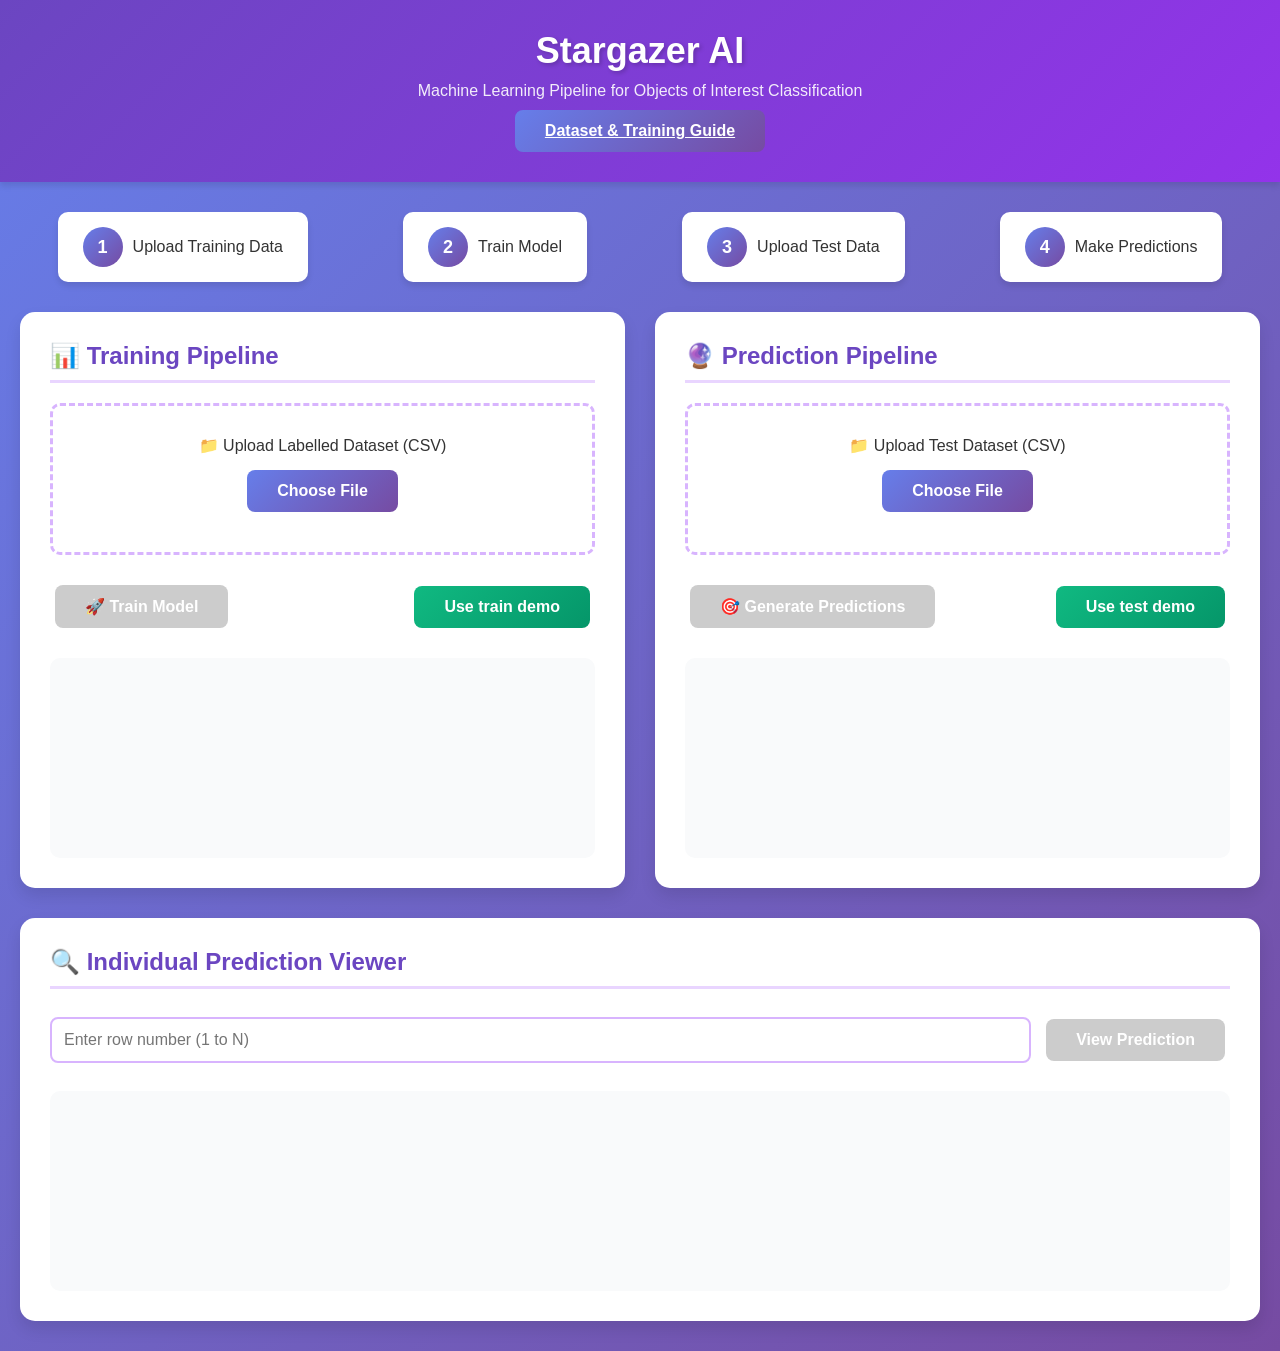
<file: templates/index.html>
<!DOCTYPE html>
<html lang="en">
<head>
    <meta charset="UTF-8">
    <meta name="viewport" content="width=device-width, initial-scale=1.0">
    <title>Exoplanet Disposition Predictor</title>
    <link rel="stylesheet" href="/static/styles.css">
</head>
<body>
    <div class="title_card">
        <h1>Stargazer AI</h1>
        <p>Machine Learning Pipeline for Objects of Interest Classification</p>
        <div style="margin-top:10px;">
            <a class="file-label" href="/guide">Dataset & Training Guide</a>
        </div>
    </div>
    
    <div class="container">
        <div class="workflow-steps">
            <div class="step" id="step1">
                <div class="step-number">1</div>
                <span>Upload Training Data</span>
            </div>
            <div class="step" id="step2">
                <div class="step-number">2</div>
                <span>Train Model</span>
            </div>
            <div class="step" id="step3">
                <div class="step-number">3</div>
                <span>Upload Test Data</span>
            </div>
            <div class="step" id="step4">
                <div class="step-number">4</div>
                <span>Make Predictions</span>
            </div>
        </div>
        
        <div class="bigbox">
            <div class="box">
                <h2>📊 Training Pipeline</h2>
                
                <div class="upload-area" id="labelledUploadArea">
                    <p style="margin-bottom: 15px;">📁 Upload Labelled Dataset (CSV)</p>
                    <label for="labelledFile" class="file-label">Choose File</label>
                    <input type="file" id="labelledFile" accept=".csv">
                    <p id="labelledFileName" style="margin-top: 10px; color: #6B7280;"></p>
                </div>
                
                <div style="display:flex; justify-content:space-between; align-items:center; width:100%; gap:10px; margin-top:8px;">
                    <div>
                        <button id="trainBtn" disabled>🚀 Train Model</button>
                    </div>
                    <div>
                        <button id="demoTrainBtn" class="small">Use train demo</button>
                    </div>
                </div>
                
                <div class="output-section" id="trainingOutput"></div>
            </div>
            
            <div class="box">
                <h2>🔮 Prediction Pipeline</h2>
                
                <div class="upload-area" id="unlabelledUploadArea">
                    <p style="margin-bottom: 15px;">📁 Upload Test Dataset (CSV)</p>
                    <label for="unlabelledFile" class="file-label">Choose File</label>
                    <input type="file" id="unlabelledFile" accept=".csv">
                    <p id="unlabelledFileName" style="margin-top: 10px; color: #6B7280;"></p>
                </div>
                
                <div style="display:flex; justify-content:space-between; align-items:center; width:100%; gap:10px; margin-top:8px;">
                    <div>
                        <button id="predictBtn" disabled>🎯 Generate Predictions</button>
                    </div>
                    <div>
                        <button id="demoTestBtn" class="small">Use test demo</button>
                    </div>
                </div>
                
                <div class="output-section" id="predictionOutput"></div>
            </div>
        </div>
        
        <div class="box" style="grid-column: 1 / -1;">
            <h2>🔍 Individual Prediction Viewer</h2>
            
            <div class="row-input-section">
                <input type="number" id="rowNumber" placeholder="Enter row number (1 to N)" min="1">
                <button id="viewPredictionBtn" disabled>View Prediction</button>
            </div>
            
            <div class="output-section" id="rowPredictionOutput"></div>
        </div>
    </div>
    
    <script>
        let totalRows = 0;
        let labelledData = null;
        let unlabelledData = null;

        // Single, correct change handler for labelled file input
        document.getElementById('labelledFile').addEventListener('change', function (e) {
            const file = e.target.files[0];
            if (!file) return;

            // Reset UI state for a new upload
            labelledData = null;
            document.getElementById('trainingOutput').innerHTML = '';
            document.getElementById('trainBtn').disabled = true;
            document.getElementById('step1').classList.remove('completed');
            document.getElementById('step2').classList.remove('completed');

            document.getElementById('labelledFileName').textContent = `Selected: ${file.name}`;
            uploadLabelledDataset(file);
        });

        // Single, correct change handler for unlabelled file input
        document.getElementById('unlabelledFile').addEventListener('change', function (e) {
            const file = e.target.files[0];
            if (!file) return;

            // Reset UI state for a new test upload
            unlabelledData = null;
            document.getElementById('predictionOutput').innerHTML = '';
            document.getElementById('rowPredictionOutput').innerHTML = '';
            document.getElementById('step3').classList.remove('completed');
            document.getElementById('step4').classList.remove('completed');
            document.getElementById('viewPredictionBtn').disabled = true;
            totalRows = 0;

            document.getElementById('unlabelledFileName').textContent = `Selected: ${file.name}`;
            unlabelledData = file;
        });

        ['labelledUploadArea', 'unlabelledUploadArea'].forEach(id => {
            const area = document.getElementById(id);
            area.addEventListener('dragover', (e) => {
                e.preventDefault();
                area.classList.add('dragover');
            });
            area.addEventListener('dragleave', () => {
                area.classList.remove('dragover');
            });
            area.addEventListener('drop', (e) => {
                e.preventDefault();
                area.classList.remove('dragover');
                const file = e.dataTransfer.files[0];
                if (file && file.name.endsWith('.csv')) {
                    if (id === 'labelledUploadArea') {
                        document.getElementById('labelledFile').files = e.dataTransfer.files;
                        document.getElementById('labelledFileName').textContent = `Selected: ${file.name}`;
                        uploadLabelledDataset(file);
                    } else {
                        document.getElementById('unlabelledFile').files = e.dataTransfer.files;
                        document.getElementById('unlabelledFileName').textContent = `Selected: ${file.name}`;
                    }
                }
            });
        });

        async function uploadLabelledDataset(file) {
            const output = document.getElementById('trainingOutput');
            output.innerHTML = '<div class="loader"></div><p style="text-align: center;">Uploading and analyzing dataset...</p>';
            
            const formData = new FormData();
            formData.append('file', file);
            
            try {
                const response = await fetch('/upload_labelled', {
                    method: 'POST',
                    body: formData
                });
                
                const data = await response.json();
                
                if (data.success) {
                    document.getElementById('step1').classList.add('completed');
                    document.getElementById('trainBtn').disabled = false;
                    
                    let html = `<div class="status-message success">${data.message}</div>`;
                    html += `<div class="prediction-card">`;
                    html += `<h3>Dataset Information</h3>`;
                    html += `<p><strong>Shape:</strong> ${data.info.shape[0]} rows × ${data.info.shape[1]} columns</p>`;
                    html += `<h4 style="margin-top: 15px;">Class Distribution:</h4>`;
                    for (const [key, value] of Object.entries(data.info.class_distribution)) {
                        const percentage = data.info.class_percentage[key].toFixed(2);
                        html += `<p><strong>${key}:</strong> ${value} samples (${percentage}%)</p>`;
                    }
                    html += `</div>`;
                    output.innerHTML = html;
                } else {
                    output.innerHTML = `<div class="status-message error">${data.error}</div>`;
                }
            } catch (error) {
                output.innerHTML = `<div class="status-message error">Error: ${error.message}</div>`;
            }
        }
        
        document.getElementById('trainBtn').addEventListener('click', async function() {
            const output = document.getElementById('trainingOutput');
            output.innerHTML = '<div class="loader"></div><p style="text-align: center;">Training models... This may take a few minutes.</p>';
            this.disabled = true;
            
            try {
                const response = await fetch('/train_model', {
                    method: 'POST'
                });
                
                const data = await response.json();
                
                if (data.success) {
                    document.getElementById('step2').classList.add('completed');
                    document.getElementById('predictBtn').disabled = false;
                    
                    let html = `<div class="status-message success">${data.message}</div>`;
                    html += `<div class="prediction-card">`;
                    html += `<h3>Model: ${data.best_model}</h3>`;
                    html += `<div class="model-results">`;
                    
                    for (const [model, metrics] of Object.entries(data.results)) {
                        html += `<div class="metric-card">`;
                        html += `<div class="metric-label">${model}</div>`;
                        html += `<div class="metric-value">${(metrics.cv_accuracy * 100).toFixed(2)}%</div>`;
                        html += `<div class="metric-label">Accuracy</div>`;
                        html += `</div>`;
                    }
                    
                    html += `</div>`;
                    html += `<h4 style="margin-top: 20px;">Detailed Metrics (${data.best_model}):</h4>`;
                    html += `<p><strong>Precision:</strong> ${(data.results[data.best_model].cv_precision * 100).toFixed(2)}%</p>`;
                    html += `<p><strong>Recall:</strong> ${(data.results[data.best_model].cv_recall * 100).toFixed(2)}%</p>`;
                    html += `<p><strong>F1 Score:</strong> ${(data.results[data.best_model].cv_f1 * 100).toFixed(2)}%</p>`;
                    // Render confusion matrix for the best model
                    const cm = data.results[data.best_model].confusion_matrix;
                    const classes = data.class_names || [];
                    if (cm && Array.isArray(cm)) {
                        html += `<h4 style="margin-top: 20px;">Confusion Matrix (${data.best_model}):</h4>`;
                        // Use the responsive confusion-wrap and confusion-table classes so CSS can
                        // control sizing and scrolling on small screens instead of inline styles.
                        html += `<div class="confusion-wrap">`;
                        html += `<table class="confusion-table" aria-label="Confusion matrix for ${data.best_model}">`;
                        // header row
                        html += `<thead><tr><th></th>`;
                        for (let h=0; h<classes.length; h++) {
                            html += `<th>${classes[h]}</th>`;
                        }
                        html += `</tr></thead>`;
                        html += `<tbody>`;
                        for (let i=0; i<cm.length; i++) {
                            const row = cm[i];
                            const rowLabel = classes[i] || `Class ${i}`;
                            html += `<tr><th style="text-align:left">${rowLabel}</th>`;
                            for (let j=0; j<row.length; j++) {
                                html += `<td>${row[j]}</td>`;
                            }
                            html += `</tr>`;
                        }
                        html += `</tbody></table></div>`;
                    }
                    html += `</div>`;
                    output.innerHTML = html;
                } else {
                    output.innerHTML = `<div class="status-message error">${data.error}</div>`;
                    this.disabled = false;
                }
            } catch (error) {
                output.innerHTML = `<div class="status-message error">Error: ${error.message}</div>`;
                this.disabled = false;
            }
        });

        // Demo train button: load demo data from server
        document.getElementById('demoTrainBtn').addEventListener('click', async function() {
            const output = document.getElementById('trainingOutput');
            output.innerHTML = '<div class="loader"></div><p style="text-align: center;">Loading demo training data...</p>';
            try {
                const response = await fetch('/load_demo_train', { method: 'POST' });
                const data = await response.json();
                if (data.success) {
                    document.getElementById('step1').classList.add('completed');
                    document.getElementById('trainBtn').disabled = false;
                    let html = `<div class="status-message success">${data.message}</div>`;
                    html += `<div class="prediction-card">`;
                    html += `<h3>Dataset Information</h3>`;
                    html += `<p><strong>Shape:</strong> ${data.info.shape[0]} rows × ${data.info.shape[1]} columns</p>`;
                    html += `</div>`;
                    output.innerHTML = html;
                } else {
                    output.innerHTML = `<div class="status-message error">${data.error}</div>`;
                }
            } catch (err) {
                output.innerHTML = `<div class="status-message error">Error: ${err.message}</div>`;
            }
        });
        
        document.getElementById('predictBtn').addEventListener('click', async function() {
            const file = document.getElementById('unlabelledFile').files[0];
            if (!file) {
                alert('Please select a test dataset first');
                return;
            }
            
            const output = document.getElementById('predictionOutput');
            output.innerHTML = '<div class="loader"></div><p style="text-align: center;">Making predictions...</p>';
            this.disabled = true;
            
            const formData = new FormData();
            formData.append('file', file);
            
            try {
                const response = await fetch('/upload_unlabelled', {
                    method: 'POST',
                    body: formData
                });
                
                const data = await response.json();
                
                if (data.success) {
                    document.getElementById('step3').classList.add('completed');
                    document.getElementById('step4').classList.add('completed');
                    document.getElementById('viewPredictionBtn').disabled = false;
                    totalRows = data.total_rows;
                    document.getElementById('rowNumber').max = totalRows;
                    
                    let html = `<div class="status-message success">${data.message}</div>`;
                    html += `<div class="prediction-card">`;
                    html += `<h3>Prediction Summary</h3>`;
                    html += `<p><strong>Total Rows:</strong> ${data.total_rows}</p>`;
                    html += `<h4 style="margin-top: 15px;">Predicted Distribution:</h4>`;
                    for (const [key, value] of Object.entries(data.prediction_summary)) {
                        const percentage = ((value / data.total_rows) * 100).toFixed(2);
                        html += `<div class="probability-bar">`;
                        html += `<div class="probability-fill" style="width: ${percentage}%">${key}: ${value} (${percentage}%)</div>`;
                        html += `</div>`;
                    }
                    html += `</div>`;
                    output.innerHTML = html;
                } else {
                    output.innerHTML = `<div class="status-message error">${data.error}</div>`;
                    this.disabled = false;
                }
            } catch (error) {
                output.innerHTML = `<div class="status-message error">Error: ${error.message}</div>`;
                this.disabled = false;
            }
        });

        // Demo test button: call server to run demo predictions (requires model trained)
        document.getElementById('demoTestBtn').addEventListener('click', async function() {
            const output = document.getElementById('predictionOutput');
            output.innerHTML = '<div class="loader"></div><p style="text-align: center;">Running demo predictions...</p>';
            try {
                const response = await fetch('/load_demo_test', { method: 'POST' });
                const data = await response.json();
                if (data.success) {
                    document.getElementById('step3').classList.add('completed');
                    document.getElementById('step4').classList.add('completed');
                    document.getElementById('viewPredictionBtn').disabled = false;
                    totalRows = data.total_rows;
                    document.getElementById('rowNumber').max = totalRows;

                    let html = `<div class="status-message success">${data.message}</div>`;
                    html += `<div class="prediction-card">`;
                    html += `<h3>Prediction Summary</h3>`;
                    html += `<p><strong>Total Rows:</strong> ${data.total_rows}</p>`;
                    html += `<h4 style="margin-top: 15px;">Predicted Distribution:</h4>`;
                    for (const [key, value] of Object.entries(data.prediction_summary)) {
                        const percentage = ((value / data.total_rows) * 100).toFixed(2);
                        html += `<div class="probability-bar">`;
                        html += `<div class="probability-fill" style="width: ${percentage}%">${key}: ${value} (${percentage}%)</div>`;
                        html += `</div>`;
                    }
                    html += `</div>`;
                    output.innerHTML = html;
                } else {
                    output.innerHTML = `<div class="status-message error">${data.error}</div>`;
                }
            } catch (err) {
                output.innerHTML = `<div class="status-message error">Error: ${err.message}</div>`;
            }
        });
        
        document.getElementById('viewPredictionBtn').addEventListener('click', async function() {
            const rowNum = document.getElementById('rowNumber').value;
            if (!rowNum || rowNum < 1 || rowNum > totalRows) {
                alert(`Please enter a valid row number between 1 and ${totalRows}`);
                return;
            }
            
            const output = document.getElementById('rowPredictionOutput');
            output.innerHTML = '<div class="loader"></div>';
            
            try {
                const response = await fetch(`/predict_row/${rowNum}`);
                const data = await response.json();
                
                if (data.success) {
                    let html = `<div class="prediction-card">`;
                    html += `<h3>Row ${data.row_number} Prediction</h3>`;
                    html += `<div style="background: linear-gradient(135deg, #10b981 0%, #059669 100%); color: white; padding: 20px; border-radius: 10px; text-align: center; margin: 15px 0;">`;
                    html += `<div style="font-size: 14px; opacity: 0.9;">PREDICTED DISPOSITION</div>`;
                    html += `<div style="font-size: 28px; font-weight: bold; margin-top: 5px;">${data.predicted_label}</div>`;
                    html += `</div>`;
                    
                    html += `<h4 style="margin-top: 20px;">Class Probabilities:</h4>`;
                    for (const [className, prob] of Object.entries(data.probabilities)) {
                        const percentage = (prob * 100).toFixed(2);
                        html += `<div style="margin: 10px 0;">`;
                        html += `<div style="display: flex; justify-content: space-between; margin-bottom: 5px;">`;
                        html += `<span><strong>${className}</strong></span>`;
                        html += `<span>${percentage}%</span>`;
                        html += `</div>`;
                        html += `<div class="probability-bar">`;
                        html += `<div class="probability-fill" style="width: ${percentage}%"></div>`;
                        html += `</div>`;
                        html += `</div>`;
                    }
                    
                    html += `<h4 style="margin-top: 20px;">Sample Features:</h4>`;
                    html += `<div class="feature-grid">`;
                    let count = 0;
                    for (const [key, value] of Object.entries(data.features)) {
                        if (count >= 6) break;
                        html += `<div class="feature-item">`;
                        html += `<div class="feature-label">${key}</div>`;
                        html += `<div class="feature-value">${typeof value === 'number' ? value.toFixed(4) : value}</div>`;
                        html += `</div>`;
                        count++;
                    }
                    html += `</div>`;
                    html += `</div>`;
                    
                    output.innerHTML = html;
                } else {
                    output.innerHTML = `<div class="status-message error">${data.error}</div>`;
                }
            } catch (error) {
                output.innerHTML = `<div class="status-message error">Error: ${error.message}</div>`;
            }
        });
        
        document.getElementById('rowNumber').addEventListener('keypress', function(e) {
            if (e.key === 'Enter' && !document.getElementById('viewPredictionBtn').disabled) {
                document.getElementById('viewPredictionBtn').click();
            }
        });
    </script>
</body>
</html>
</file>
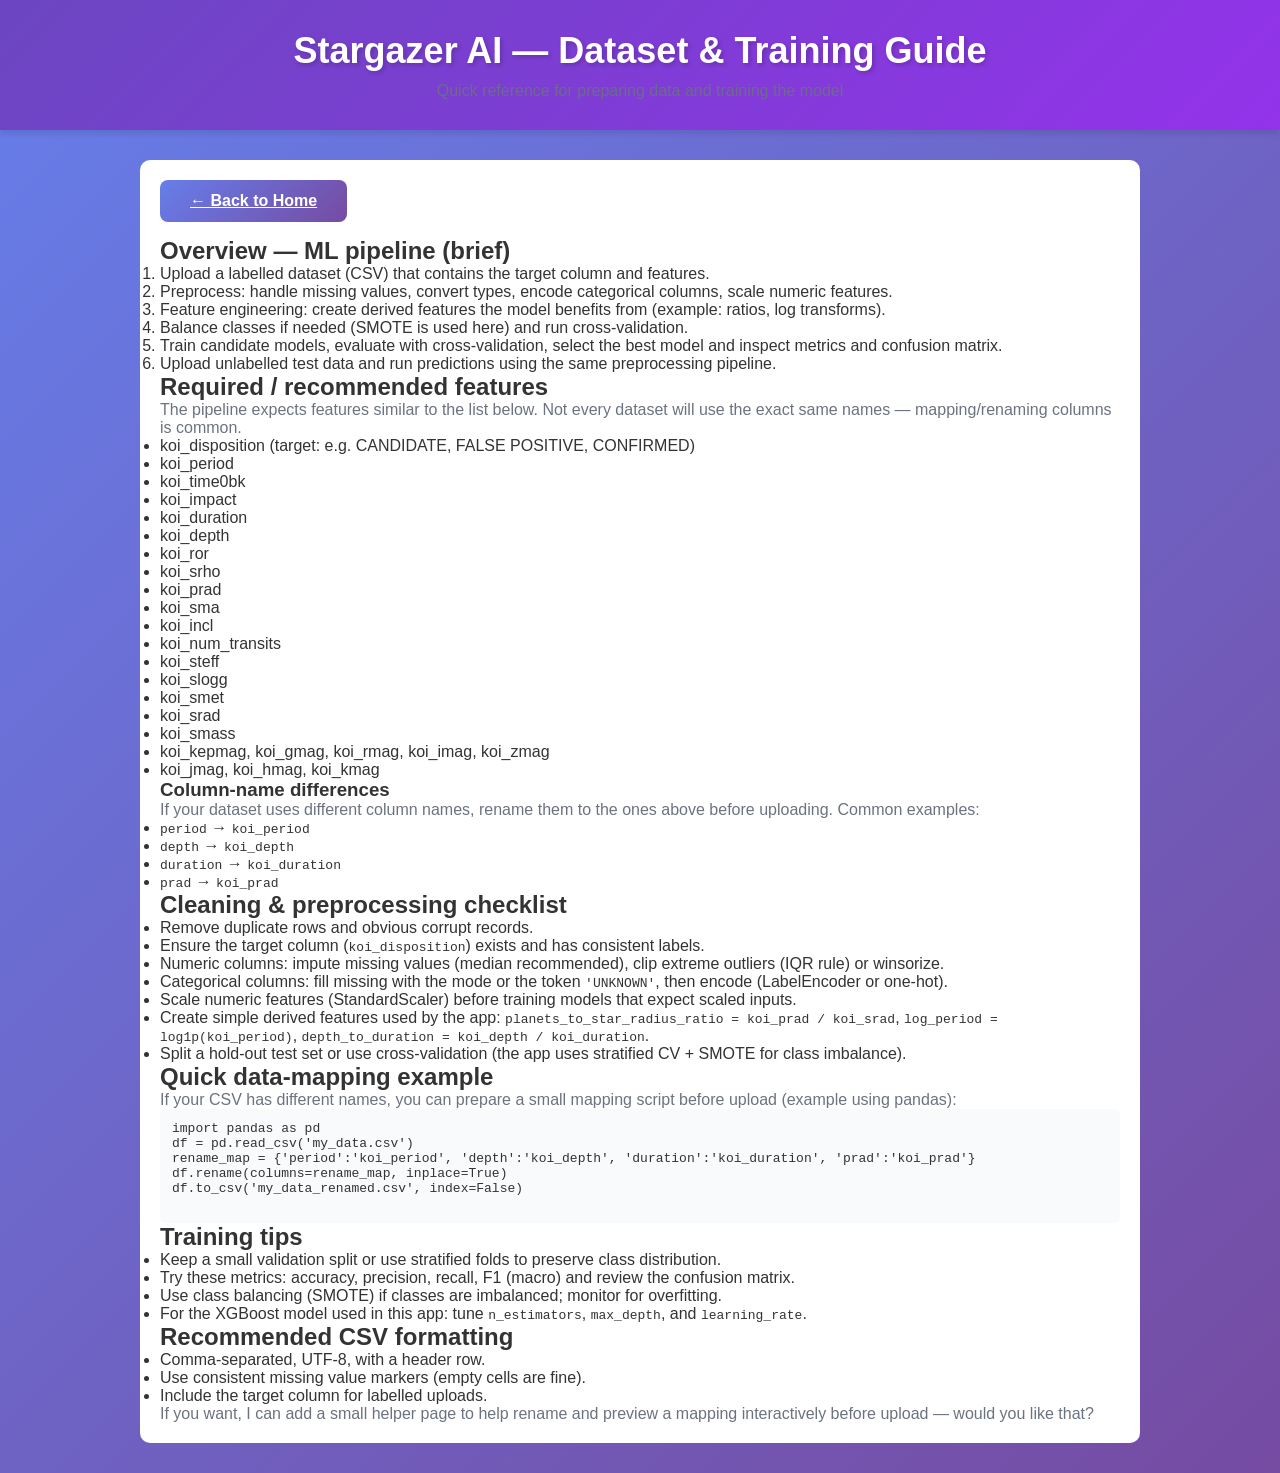
<file: templates/guide.html>
<!DOCTYPE html>
<html lang="en">
<head>
    <meta charset="UTF-8">
    <meta name="viewport" content="width=device-width, initial-scale=1.0">
    <title>ML Pipeline Guide — Stargazer AI</title>
    <link rel="stylesheet" href="/static/styles.css">
    <style>
        .guide-container { max-width: 1000px; margin: 30px auto; padding: 20px; background: white; border-radius: 10px; }
        .muted { color: #6B7280; }
        .back-link { display:inline-block; margin-bottom: 15px; }
        pre.example { background:#f8fafc; padding:12px; border-radius:6px; overflow:auto }
    </style>
</head>
<body>
    <div class="title_card">
        <h1>Stargazer AI — Dataset & Training Guide</h1>
        <p class="muted">Quick reference for preparing data and training the model</p>
    </div>

    <div class="container">
        <div class="guide-container">
            <a class="file-label back-link" href="/">← Back to Home</a>

            <h2>Overview — ML pipeline (brief)</h2>
            <ol>
                <li>Upload a labelled dataset (CSV) that contains the target column and features.</li>
                <li>Preprocess: handle missing values, convert types, encode categorical columns, scale numeric features.</li>
                <li>Feature engineering: create derived features the model benefits from (example: ratios, log transforms).</li>
                <li>Balance classes if needed (SMOTE is used here) and run cross-validation.</li>
                <li>Train candidate models, evaluate with cross-validation, select the best model and inspect metrics and confusion matrix.</li>
                <li>Upload unlabelled test data and run predictions using the same preprocessing pipeline.</li>
            </ol>

            <h2>Required / recommended features</h2>
            <p class="muted">The pipeline expects features similar to the list below. Not every dataset will use the exact same names — mapping/renaming columns is common.</p>
            <ul>
                <li>koi_disposition (target: e.g. CANDIDATE, FALSE POSITIVE, CONFIRMED)</li>
                <li>koi_period</li>
                <li>koi_time0bk</li>
                <li>koi_impact</li>
                <li>koi_duration</li>
                <li>koi_depth</li>
                <li>koi_ror</li>
                <li>koi_srho</li>
                <li>koi_prad</li>
                <li>koi_sma</li>
                <li>koi_incl</li>
                <li>koi_num_transits</li>
                <li>koi_steff</li>
                <li>koi_slogg</li>
                <li>koi_smet</li>
                <li>koi_srad</li>
                <li>koi_smass</li>
                <li>koi_kepmag, koi_gmag, koi_rmag, koi_imag, koi_zmag</li>
                <li>koi_jmag, koi_hmag, koi_kmag</li>
            </ul>

            <h3>Column-name differences</h3>
            <p class="muted">If your dataset uses different column names, rename them to the ones above before uploading. Common examples:</p>
            <ul>
                <li><code>period</code> → <code>koi_period</code></li>
                <li><code>depth</code> → <code>koi_depth</code></li>
                <li><code>duration</code> → <code>koi_duration</code></li>
                <li><code>prad</code> → <code>koi_prad</code></li>
            </ul>

            <h2>Cleaning & preprocessing checklist</h2>
            <ul>
                <li>Remove duplicate rows and obvious corrupt records.</li>
                <li>Ensure the target column (<code>koi_disposition</code>) exists and has consistent labels.</li>
                <li>Numeric columns: impute missing values (median recommended), clip extreme outliers (IQR rule) or winsorize.</li>
                <li>Categorical columns: fill missing with the mode or the token <code>'UNKNOWN'</code>, then encode (LabelEncoder or one-hot).</li>
                <li>Scale numeric features (StandardScaler) before training models that expect scaled inputs.</li>
                <li>Create simple derived features used by the app: <code>planets_to_star_radius_ratio = koi_prad / koi_srad</code>, <code>log_period = log1p(koi_period)</code>, <code>depth_to_duration = koi_depth / koi_duration</code>.</li>
                <li>Split a hold-out test set or use cross-validation (the app uses stratified CV + SMOTE for class imbalance).</li>
            </ul>

            <h2>Quick data-mapping example</h2>
            <p class="muted">If your CSV has different names, you can prepare a small mapping script before upload (example using pandas):</p>
            <pre class="example">import pandas as pd
df = pd.read_csv('my_data.csv')
rename_map = {'period':'koi_period', 'depth':'koi_depth', 'duration':'koi_duration', 'prad':'koi_prad'}
df.rename(columns=rename_map, inplace=True)
df.to_csv('my_data_renamed.csv', index=False)
            </pre>

            <h2>Training tips</h2>
            <ul>
                <li>Keep a small validation split or use stratified folds to preserve class distribution.</li>
                <li>Try these metrics: accuracy, precision, recall, F1 (macro) and review the confusion matrix.</li>
                <li>Use class balancing (SMOTE) if classes are imbalanced; monitor for overfitting.</li>
                <li>For the XGBoost model used in this app: tune <code>n_estimators</code>, <code>max_depth</code>, and <code>learning_rate</code>.</li>
            </ul>

            <h2>Recommended CSV formatting</h2>
            <ul>
                <li>Comma-separated, UTF-8, with a header row.</li>
                <li>Use consistent missing value markers (empty cells are fine).</li>
                <li>Include the target column for labelled uploads.</li>
            </ul>

            <p class="muted">If you want, I can add a small helper page to help rename and preview a mapping interactively before upload — would you like that?</p>
        </div>
    </div>
</body>
</html>
</file>
<file: static/styles.css>
* {
    margin: 0;
    padding: 0;
    box-sizing: border-box;
}
        
body {
    font-family: 'Segoe UI', Tahoma, Geneva, Verdana, sans-serif;
    background: linear-gradient(135deg, #667eea 0%, #764ba2 100%);
    min-height: 100vh;
    color: #333;
}
        
.title_card {
    background: linear-gradient(135deg, #6B46C1 0%, #9333EA 100%);
    color: white;
    text-align: center;
    padding: 30px;
    box-shadow: 0 4px 6px rgba(0, 0, 0, 0.1);
}
        
.title_card h1 {
    font-size: 36px;
    font-weight: 700;
    margin-bottom: 10px;
    text-shadow: 2px 2px 4px rgba(0, 0, 0, 0.2);
}
        
.title_card p {
    font-size: 16px;
    opacity: 0.9;
}
        
.container {
    max-width: 1400px;
    margin: 30px auto;
    padding: 0 20px;
}
        
.workflow-steps {
    display: flex;
    justify-content: space-around;
    margin-bottom: 30px;
    gap: 20px;
}
        
.step {
    background: white;
    padding: 15px 25px;
    border-radius: 10px;
    box-shadow: 0 4px 6px rgba(0, 0, 0, 0.1);
    display: flex;
    align-items: center;
    gap: 10px;
    transition: transform 0.3s ease;
}
        
.step:hover {
    transform: translateY(-5px);
}
        
.step-number {
    background: linear-gradient(135deg, #667eea 0%, #764ba2 100%);
    color: white;
    width: 40px;
    height: 40px;
    border-radius: 50%;
    display: flex;
    align-items: center;
    justify-content: center;
    font-weight: bold;
    font-size: 18px;
}
        
.step.completed .step-number {
    background: linear-gradient(135deg, #10b981 0%, #059669 100%);
}
        
.bigbox {
    display: grid;
    grid-template-columns: 1fr 1fr;
    gap: 30px;
    margin-bottom: 30px;
}
        
.box {
    background: white;
    padding: 30px;
    border-radius: 15px;
    box-shadow: 0 8px 16px rgba(0, 0, 0, 0.1);
    transition: transform 0.3s ease, box-shadow 0.3s ease;
}
        
.box:hover {
    transform: translateY(-5px);
    box-shadow: 0 12px 24px rgba(0, 0, 0, 0.15);
}
        
.box h2 {
    color: #6B46C1;
    margin-bottom: 20px;
    font-size: 24px;
    border-bottom: 3px solid #E9D5FF;
    padding-bottom: 10px;
}
        
.upload-area {
    border: 3px dashed #D8B4FE;
    border-radius: 10px;
    padding: 30px;
    text-align: center;
    margin: 20px 0;
    transition: all 0.3s ease;
    cursor: pointer;
}
        
.upload-area:hover {
    border-color: #9333EA;
    background: #F5F3FF;
}
        
.upload-area.dragover {
    background: #E9D5FF;
    border-color: #6B46C1;
}
        
input[type="file"] {
    display: none;
}
        
.file-label {
    display: inline-block;
    padding: 12px 30px;
    background: linear-gradient(135deg, #667eea 0%, #764ba2 100%);
    color: white;
    border-radius: 8px;
    cursor: pointer;
    font-weight: 600;
    transition: all 0.3s ease;
}
        
.file-label:hover {
    transform: scale(1.05);
    box-shadow: 0 4px 12px rgba(102, 126, 234, 0.4);
}
        
button {
    padding: 12px 30px;
    background: linear-gradient(135deg, #10b981 0%, #059669 100%);
    color: white;
    border: none;
    border-radius: 8px;
    font-size: 16px;
    font-weight: 600;
    cursor: pointer;
    transition: all 0.3s ease;
    margin: 10px 5px;
}
        
button:hover:not(:disabled) {
    transform: scale(1.05);
    box-shadow: 0 4px 12px rgba(16, 185, 129, 0.4);
}
        
button:disabled {
    background: #ccc;
    cursor: not-allowed;
}
        
.output-section {
    background: #F9FAFB;
    padding: 20px;
    border-radius: 10px;
    margin-top: 20px;
    min-height: 200px;
}
        
.status-message {
    padding: 15px;
    border-radius: 8px;
    margin: 10px 0;
    animation: slideIn 0.3s ease;
}
        
@keyframes slideIn {
    from {
        opacity: 0;
        transform: translateY(-10px);
    }
    to {
        opacity: 1;
        transform: translateY(0);
    }
}
        
.status-message.success {
    background: #D1FAE5;
    border-left: 4px solid #10b981;
    color: #065F46;
}
        
.status-message.error {
    background: #FEE2E2;
    border-left: 4px solid #EF4444;
    color: #991B1B;
}
        
.status-message.info {
    background: #DBEAFE;
    border-left: 4px solid #3B82F6;
    color: #1E3A8A;
}
        
.prediction-card {
    background: white;
    padding: 20px;
    border-radius: 10px;
    margin: 15px 0;
    box-shadow: 0 4px 8px rgba(0, 0, 0, 0.1);
}
        
.probability-bar {
    background: #E5E7EB;
    height: 50px;
    border-radius: 5px;
    overflow: hidden;
    margin: 10px 0;
}
        
.probability-fill {
    height: 100%;
    background: linear-gradient(90deg, #667eea 0%, #764ba2 100%);
    display: flex;
    align-items: center;
    padding: 0 10px;
    color: white;
    font-weight: 600;
    transition: width 0.5s ease;
}

/* Confusion matrix base styles */
.confusion-wrap {
    width: 100%;
    overflow-x: auto;
    -webkit-overflow-scrolling: touch;
    background: #fff;
    padding: 12px;
    border-radius: 8px;
    box-shadow: 0 4px 8px rgba(0,0,0,0.06);
}

.confusion-table {
    width: 100%;
    border-collapse: collapse;
    min-width: 420px; /* ensures table stays readable on larger small screens */
}

.confusion-table th,
.confusion-table td {
    border: 1px solid #E6E6F0;
    padding: 12px 14px;
    text-align: center;
}

.confusion-table th {
    background: linear-gradient(135deg, #F3E8FF 0%, #E9D5FF 100%);
    color: #4C1D95;
    font-weight: 700;
}

.confusion-table td small {
    display: block;
    color: #6B7280;
    font-weight: 500;
}
        
.feature-grid {
    display: grid;
    grid-template-columns: repeat(auto-fit, minmax(250px, 1fr));
    gap: 10px;
    margin-top: 15px;
}
        
.feature-item {
    background: #F9FAFB;
    padding: 10px;
    border-radius: 5px;
    border-left: 3px solid #9333EA;
}
        
.feature-label {
    font-size: 12px;
    color: #6B7280;
    text-transform: uppercase;
}
        
.feature-value {
    font-size: 16px;
    font-weight: 600;
    color: #111827;
}
        
.loader {
    border: 4px solid #f3f3f3;
    border-top: 4px solid #667eea;
    border-radius: 50%;
    width: 40px;
    height: 40px;
    animation: spin 1s linear infinite;
    margin: 20px auto;
}
        
@keyframes spin {
    0% { transform: rotate(0deg); }
    100% { transform: rotate(360deg); }
}
        
.model-results {
    display: grid;
    grid-template-columns: repeat(auto-fit, minmax(200px, 1fr));
    gap: 15px;
    margin: 20px 0;
}
        
.metric-card {
    background: linear-gradient(135deg, #667eea 0%, #764ba2 100%);
    color: white;
    padding: 20px;
    border-radius: 10px;
    text-align: center;
}
        
.metric-value {
    font-size: 32px;
    font-weight: bold;
    margin: 10px 0;
}
        
.metric-label {
    font-size: 14px;
    opacity: 0.9;
}
        
.row-input-section {
    display: flex;
    gap: 10px;
    align-items: center;
    margin: 20px 0;
}
        
input[type="number"] {
    padding: 12px;
    border: 2px solid #D8B4FE;
    border-radius: 8px;
    font-size: 16px;
    flex: 1;
    transition: border-color 0.3s ease;
}
        
input[type="number"]:focus {
    outline: none;
    border-color: #9333EA;
}

/* Responsive tweaks */
@media (max-width: 1200px) {
    .container { padding: 0 14px; }
    .title_card { padding: 22px 20px; }
    .box { padding: 20px; }
}

@media (max-width: 900px) {
    /* Keep the steps usable on medium screens by allowing horizontal scrolling.
       On narrower screens we'll stack them vertically (see 600px rules). */
    .workflow-steps {
        justify-content: flex-start;
        gap:8px;
        overflow-x: auto;
        padding-bottom: 8px; /* space for touch scrolling */
        -webkit-overflow-scrolling: touch;
    }
    /* Make each step a fixed minimum width so they are readable when scrolled horizontally */
    .workflow-steps .step {
        min-width: 200px;
        flex: 0 0 auto;
    }
    .step { padding:10px 12px; font-size:13px }
    .step-number { width:32px; height:32px; font-size:14px }
    .bigbox { grid-template-columns: 1fr; gap:18px; }
    .title_card { flex-direction:column; align-items:flex-start; gap:10px }
    .title_card .nav-actions { width:100%; display:flex; justify-content:flex-end }
    .file-label { padding:8px 12px }
    .upload-area { padding:14px }
    .file-label, button { font-size:14px; padding:10px 14px }
    .output-section { min-height:140px }
    .probability-bar { height:36px }
    .feature-grid { grid-template-columns: repeat(auto-fit, minmax(180px, 1fr)); }
    .row-input-section { flex-direction:column; align-items:stretch }
    input[type="number"] { width:100%; }

    /* Tablet: make confusion matrix scrollable with slightly larger min-width */
    .confusion-wrap { padding: 10px; }
    .confusion-table { min-width: 520px; }

    /* Prediction card tweaks for medium screens */
    .prediction-card { padding: 16px; }
    .probability-bar { height: 40px; }
    .probability-fill { padding: 0 8px; font-size: 14px; }
}

@media (max-width: 600px) {
    body { padding:16px 12px }
    .title_card h1 { font-size:20px }
    .title_card p { font-size:13px }
    .box { padding:16px }
    .upload-area { padding:12px }
    .file-label { width:100%; display:block; text-align:center }
    button { width:100%; margin:8px 0 }
    .model-results { grid-template-columns: 1fr 1fr }
    .metric-value { font-size:18px }
    .prediction-card { padding:12px }
    .probability-fill { font-size:12px }
    .confusion-table th, .confusion-table td { padding:8px }

    /* On small screens stack workflow steps vertically so they take full width */
    .workflow-steps {
        flex-direction: column;
        gap: 10px;
        overflow: visible;
        padding-bottom: 0;
    }
    .workflow-steps .step {
        width: 100%;
        min-width: unset;
        justify-content: flex-start;
    }
    .step-number { width:36px; height:36px; }

    /* Mobile: collapse confusion matrix spacing, allow horizontal scroll and readable font-sizes */
    .confusion-wrap {
        padding: 4px;
        margin-bottom: 12px;
    }
    .confusion-table {
        min-width: 320px;
        font-size: 10px;
    }
    .confusion-table th, .confusion-table td { padding: 8px 10px; }

    /* Make prediction cards full width and stack probability visuals */
    .prediction-card {
        width: 100%;
        padding: 12px;
        box-sizing: border-box;
    }
    .probability-bar { height: 28px; }
    .probability-fill { font-size: 12px; padding: 0 8px; }
    .feature-grid { grid-template-columns: 1fr; }
}

/* Accessibility: prefer larger tap targets when touch-enabled */
@media (pointer: coarse) {
    .file-label, button { padding:14px 18px; border-radius:12px }
}
</file>
